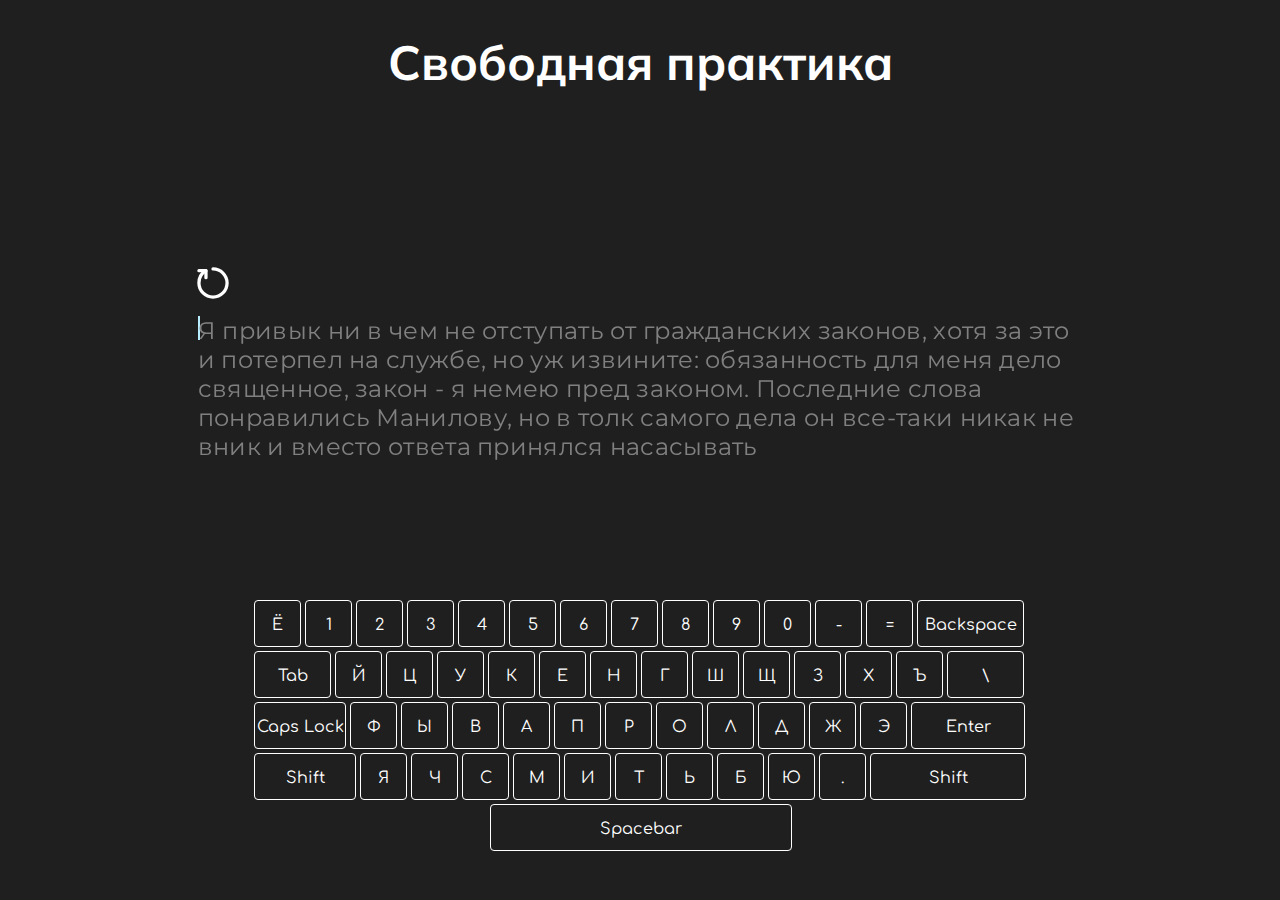
<file: freetyping.html>
<!DOCTYPE html>
<html lang="ru">
<head>
    <meta charset="UTF-8">
    <meta name="viewport" content="width=device-width, initial-scale=1.0">
    <title>Typing tutor</title>
    <link rel="stylesheet" href="style_free_typing.css">
    <link rel="icon" href="key-w-computer-keyboard_318-47743.png">
</head>
<body>
  <script src="input_validation.js"></script>
  <div class="all_content">
    <header class="head">
      <h1>Свободная практика</h1>
    </header>
    <div class="main_content">
      <div class="text_tr">
          <a href="freetyping.html" class="refresh">
            <svg class="refresh" width="48px" height="48px" viewBox="-3.15 -3.15 27.30 27.30" xmlns="http://www.w3.org/2000/svg" fill="#ffffff" stroke="#ffffff" stroke-width="1.86">
              <g id="SVGRepo_bgCarrier" stroke-width="0"></g>
              <g id="SVGRepo_tracerCarrier" stroke-linecap="round" stroke-linejoin="round" stroke="#000000" stroke-width="0.041999999999999996"></g>
              <g id="SVGRepo_iconCarrier"> 
                <g fill="none" fill-rule="evenodd" stroke="#ffffff" stroke-linecap="round" stroke-linejoin="round" transform="translate(2 2)"> 
                  <path d="m4.5 1.5c-2.4138473 1.37729434-4 4.02194088-4 7 0 4.418278 3.581722 8 8 8s8-3.581722 8-8-3.581722-8-8-8"></path> 
                  <path d="m4.5 5.5v-4h-4"></path> 
                </g>
              </g>
            </svg>
          </a>
          <form>
            <input type="text" class="input_txt" id="input_text" autocorrect="off" spellcheck="false" autocapitalize="off" autocomplete="off" data-gramm="false" data-gramm_editor="false" data-enable-grammarly="false" autofocus formnovalidate="formnovalidate">
            <div class="cursor" id="cursor"></div>
          </form>
        <p class="txt" id="text_random"><script src="text_generator.js"></script></p>
        <div class="results">
          <div class="time"></div>
          <div class="wpm"></div>
          <div class="percentage"></div>
        </div>
      </div>
        <div class="keyboard" id="keyboard">
      
          <div class="row">
              <div class="key Ё">Ё</div>
              <div class="key 1">1</div>
              <div class="key 2">2</div>
              <div class="key 3">3</div>
              <div class="key 4">4</div>
              <div class="key 5">5</div>
              <div class="key 6">6</div>
              <div class="key 7">7</div>
              <div class="key 8">8</div>
              <div class="key 9">9</div>
              <div class="key 0">0</div>
              <div class="key -">-</div>
              <div class="key =">=</div>
              <div class="key key_delete">Backspace</div>
          </div>
              
          <div class="row">
            <div class="key key_tab_slash">Tab</div>
            <div class="key">Й</div>
            <div class="key">Ц</div>
            <div class="key">У</div>
            <div class="key">К</div>
            <div class="key">Е</div>
            <div class="key">Н</div>
            <div class="key">Г</div>
            <div class="key">Ш</div>
            <div class="key">Щ</div>
            <div class="key">З</div>
            <div class="key">Х</div>
            <div class="key">Ъ</div>
            <div class="key key_slash">\</div>
          </div>
              
          <div class="row">
            <div class="key key_caps">Caps Lock</div>
            <div class="key">Ф</div>
            <div class="key">Ы</div>
            <div class="key">В</div>
            <div class="key">А</div>
            <div class="key">П</div>
            <div class="key">Р</div>
            <div class="key">О</div>
            <div class="key">Л</div>
            <div class="key">Д</div>
            <div class="key">Ж</div>
            <div class="key">Э</div>
            <div class="key key_enter">Enter</div>
          </div>
          
          <div class="row">
            <div class="key key_shift-left">Shift</div>
            <div class="key">Я</div>
            <div class="key">Ч</div>
            <div class="key">С</div>
            <div class="key">М</div>
            <div class="key">И</div>
            <div class="key">Т</div>
            <div class="key">Ь</div>
            <div class="key">Б</div>
            <div class="key">Ю</div>
            <div class="key">.</div>
            <div class="key key_shift-right">Shift</div>
          </div>
      
          <div class="row">
            <div class="key key_spacebar">Spacebar</div>
          </div>
      </div>
    </div>
  </div>
</body>
</html>
</file>
<file: style_free_typing.css>
@import url('https://fonts.googleapis.com/css2?family=Comfortaa:wght@300..700&family=Montserrat:ital,wght@0,100..900;1,100..900&family=Mulish:ital,wght@0,200..1000;1,200..1000&family=Roboto:ital,wght@0,100;0,300;0,400;0,500;0,700;0,900;1,100;1,300;1,400;1,500;1,700;1,900&display=swap');
  
@keyframes blink {
    0% {
      opacity: 1;
    }
    50% {
      opacity: 0;
    }
    100% {
      opacity: 1;
    }
  }
  
:root {
    font-size: 24px;
}

body {
    background: rgb(31, 31, 31);
    background-size: 100%;
    -ms-user-select: none; 
	-moz-user-select: none; 
	-webkit-user-select: none; 
	user-select: none;
}

body * {
    color: white;
}
div {
    display: block;
}

header {
    font-family: "Mulish";
    margin-bottom: 4em;
    margin: 0 auto;
    font-size: 1rem;
    text-align: center;
}

.main_content {
    display: grid;
}

.txt {
    position: relative;
    margin-top: 15px;
    width: 100%;
    margin: 0 auto;
    transition: opacity 1s ease;
}

.txt_char {
    font-family: "Montserrat";
    font-size: 1rem;
    font-weight: 400;
    color: rgb(128, 128, 128);
}

.input_txt {
    position: absolute;
    display: block;
    color: transparent;
    background-color: transparent;
    outline: none;
    margin: 0 auto;
    border: 0;
}

a.refresh {
    overflow: hidden;
    width: 48px;
    display: block;
    position: relative;
    text-decoration: none;
    right: 9px;
    margin-bottom: 3px; 

}

.text_tr {
    margin: 15vh 15%;
}

.keyboard {
    position: relative;
    display: block;
    margin: 0 auto;
    width: 32.5rem;
    height: 10.917rem;
    border-radius: 10px;
    opacity: 1;
    transition: opacity 1s ease;
}
  
.row {
    margin-top: 4px; 
    overflow: hidden;
}
    
.key {
    width: 1.875rem;
    height: 1.875rem;
    float: left;
    font-family: "Comfortaa";
    line-height: 48px;
    text-align: center;
    margin: 0 auto;
    margin-left: 4px;
    border: 1px solid;
    border-color: rgb(255, 255, 255);
    border-radius: 4px; 
    font-size: 16px;
}

.key_delete {
    width: 105px;
}
  
.key_tab_slash {
    width: 75px;
}
  
.key_enter {
    width: 112px;
}
  
.key_caps {
    width: 90px;
}
  
.key_shift-left {
    width: 100px;
}

.key_shift-right{
    width: 154px;
}

.key_spacebar {
    position: relative;
    margin: 0 240px;
    width: 300px;
}
  
.key_bottom-funct {
    width: 70px;
}

.key_slash {
    width: 75px;
}

.results {
    display: flex;
    width: 100%;
}

.time,
.wpm,
.percentage {
    display: none;
    font-size: 24px;
    font-family: "Mulish";
    margin: 0 auto;
    opacity: 0;
    height: 0;
    transition: opacity 1s ease;
}

.cursor {
    position: absolute;
    width: 2px;
    height: 1rem;
    background-color: rgb(184, 237, 255);
    animation: blink 1s infinite;
}
</file>
